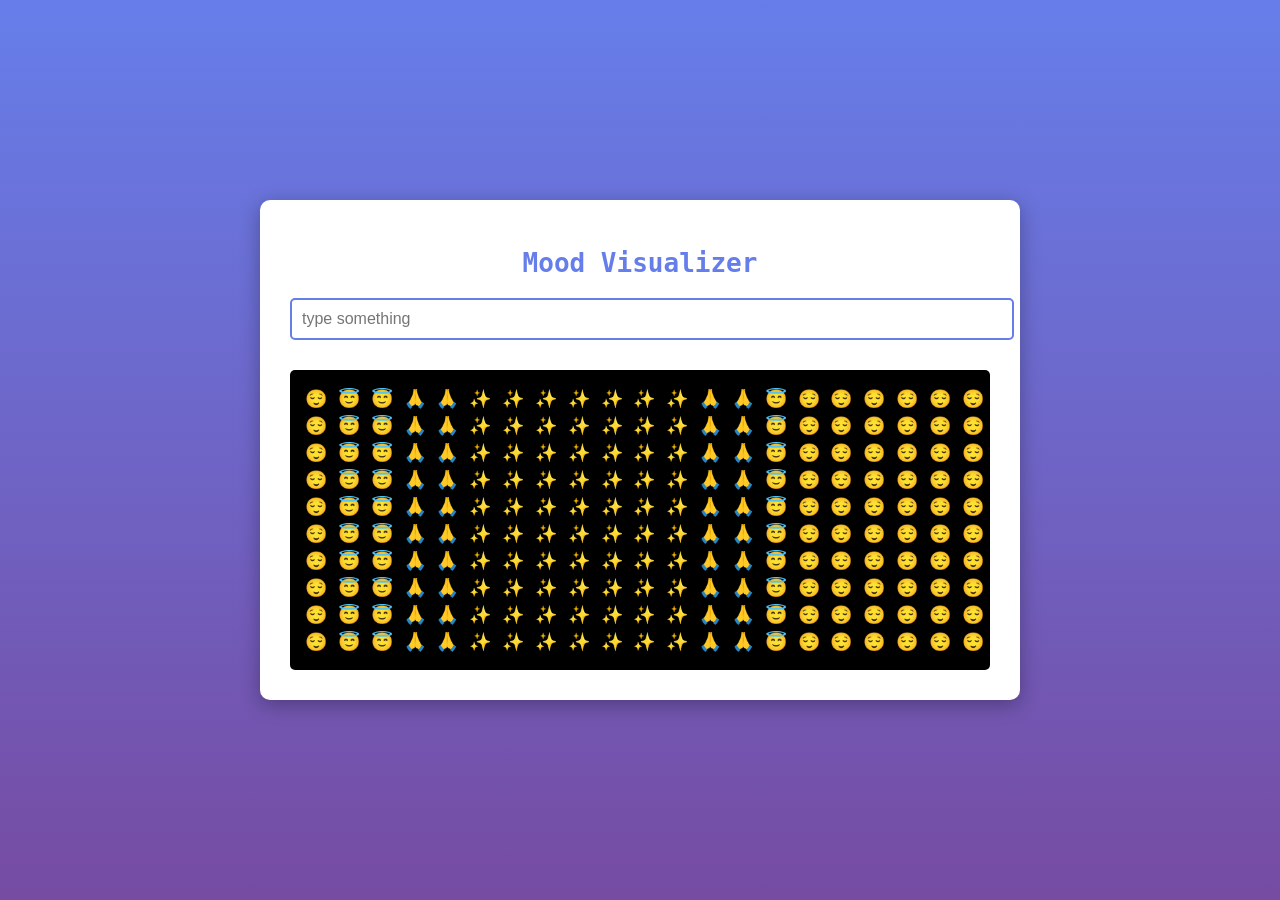
<file: index.html>
<!DOCTYPE html>
<html>
<head>
    <meta charset="UTF-8">
    <title>Mood Visualizer</title>
    <link rel="stylesheet" href="style.css">
</head>
<body>
    <div class="container">
        <h1>Mood Visualizer</h1>
        <input type="text" id="userInput" placeholder="type something">

        <div id="moodText"></div>
        <div id="suggestionText"></div>

        <div id="canvas"></div>
    </div>

    <script>
        let canvas = document.getElementById('canvas');
        let moodText = document.getElementById('moodText');
        let suggestionText = document.getElementById('suggestionText');
        let input = document.getElementById('userInput');

        let count = 0;
        let playing = false;
        let mood = 'calm';

        let moods = {
            happy: { symbols: ['😊', '😄', '🙂', '😃'], speed: 0.2, color: '#ffd700' },
            sad: { symbols: ['😢', '😔', '😞', '☹️'], speed: 0.05, color: '#888' },
            angry: { symbols: ['😠', '😡', '💢', '😤'], speed: 0.3, color: '#ff4444' },
            calm: { symbols: ['😌', '😇', '🙏', '✨'], speed: 0.1, color: '#4299e1' }
        };

        let words = {
            happy: ['happy', 'joy', 'love', 'great', 'good', 'nice'],
            sad: ['sad', 'hurt', 'pain', 'cry', 'bad'],
            angry: ['angry', 'mad', 'hate', 'annoyed'],
            calm: ['calm', 'peace', 'quiet', 'chill']
        };

        // Added suggestions
        let suggestions = {
            happy: "You seem happy! Keep smiling and spreading positivity 😊",
            sad: "You seem sad. Try listening to music, going for a walk, or talking to a friend 💙",
            angry: "You seem angry. Take a deep breath and try relaxing for a few minutes 🧘",
            calm: "You seem calm. Enjoy the peaceful moment and keep relaxing ✨"
        };

        function findMood(text) {
            text = text.toLowerCase();
            
            for (let m in words) {
                for (let i = 0; i < words[m].length; i++) {
                    if (text.includes(words[m][i])) {
                        return m;
                    }
                }
            }
            return 'calm';
        }

        function draw() {
            let currentMood = moods[mood];
            let output = '';

            for (let y = 0; y < 10; y++) {
                for (let x = 0; x < 30; x++) {
                    let wave = Math.sin(x * 0.3 + count * currentMood.speed);
                    let pos = Math.floor((wave + 1) * 2) % currentMood.symbols.length;
                    output += currentMood.symbols[pos] + ' ';
                }
                output += '\n';
            }

            canvas.textContent = output;
            canvas.style.color = currentMood.color;

            count++;

            if (playing) {
                requestAnimationFrame(draw);
            }
        }

        input.addEventListener('input', function() {
            let text = input.value.trim();

            if (text) {
                mood = findMood(text);

                moodText.textContent = 'Mood: ' + mood;

                // Show suggestion
                suggestionText.textContent = suggestions[mood];

                if (!playing) {
                    playing = true;
                    count = 0;
                    draw();
                }
            } else {
                playing = false;
                canvas.textContent = '';
                moodText.textContent = '';
                suggestionText.textContent = '';
            }
        });

        playing = true;
        draw();
    </script>
</body>
</html>
</file>
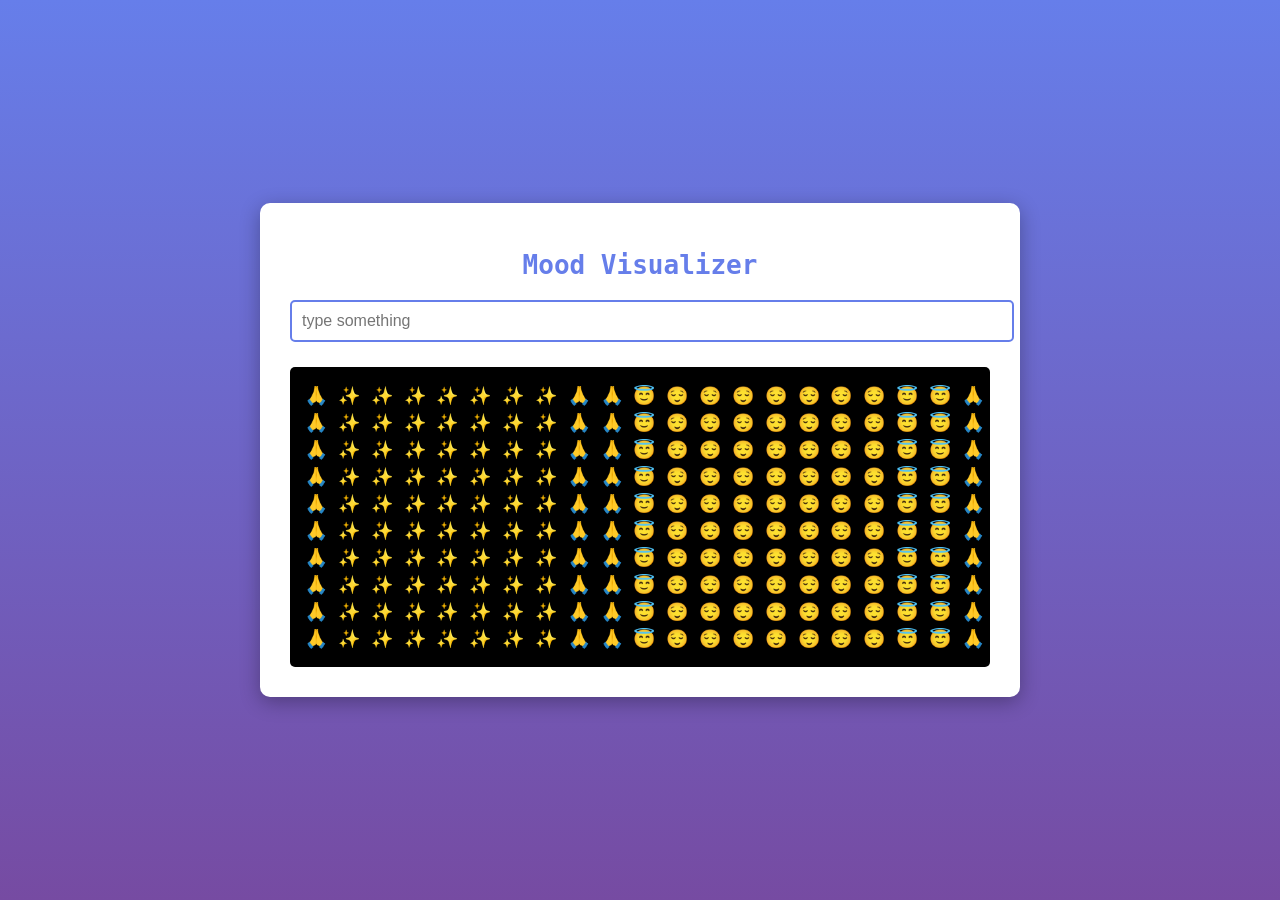
<file: emotion_synthesizer.html>
<!DOCTYPE html>
<html>
<head>
    <meta charset="UTF-8">
    <title>Mood Visualizer</title>
    <link rel="stylesheet" href="style.css">
</head>
<body>
    <div class="container">
        <h1>Mood Visualizer</h1>
        <input type="text" id="userInput" placeholder="type something">
        <div id="moodText"></div>
        <div id="canvas"></div>
    </div>
    <script>
        let canvas = document.getElementById('canvas');
        let moodText = document.getElementById('moodText');
        let input = document.getElementById('userInput');
        let count = 0;
        let playing = false;
        let mood = 'calm';
        let moods = {
            happy: { symbols: ['😊', '😄', '🙂', '😃'], speed: 0.2, color: '#ffd700' },
            sad: { symbols: ['😢', '😔', '😞', '☹️'], speed: 0.05, color: '#888' },
            angry: { symbols: ['😠', '😡', '💢', '😤'], speed: 0.3, color: '#ff4444' },
            calm: { symbols: ['😌', '😇', '🙏', '✨'], speed: 0.1, color: '#4299e1' }
        };
        let words = {
            happy: ['happy', 'joy', 'love', 'great', 'good', 'nice'],
            sad: ['sad', 'hurt', 'pain', 'cry', 'bad'],
            angry: ['angry', 'mad', 'hate', 'annoyed'],
            calm: ['calm', 'peace', 'quiet', 'chill']
        };
        function findMood(text) {
            text = text.toLowerCase();
            
            for (let m in words) {
                for (let i = 0; i < words[m].length; i++) {
                    if (text.includes(words[m][i])) {
                        return m;
                    }
                }
            }
            return 'calm';
        }
        function draw() {
            let currentMood = moods[mood];
            let output = '';
            for (let y = 0; y < 10; y++) {
                for (let x = 0; x < 30; x++) {
                    let wave = Math.sin(x * 0.3 + count * currentMood.speed);
                    let pos = Math.floor((wave + 1) * 2) % currentMood.symbols.length;
                    output += currentMood.symbols[pos] + ' ';
                }
                output += '\n';
            }  
            canvas.textContent = output;
            canvas.style.color = currentMood.color;
            count++;
            
            if (playing) {
                requestAnimationFrame(draw);
            }
        }
        input.addEventListener('input', function() {
            let text = input.value.trim();
            if (text) {
                mood = findMood(text);
                moodText.textContent = 'Mood: ' + mood;
                
                if (!playing) {
                    playing = true;
                    count = 0;
                    draw();
                }
            } else {
                playing = false;
                canvas.textContent = '';
                moodText.textContent = '';
            }
        });
        playing = true;
        draw();
    </script>
</body>
</html>
</file>
<file: style.css>
body {
    font-family: monospace;
    background: linear-gradient(#667eea, #764ba2);
    height: 100vh;
    margin: 0;
    display: flex;
    align-items: center;
    justify-content: center;
}

.container {
    background: white;
    border-radius: 10px;
    padding: 30px;
    max-width: 700px;
    box-shadow: 0 5px 20px rgba(0,0,0,0.3);
}

h1 {
    text-align: center;
    color: #667eea;
    margin-bottom: 20px;
}

input {
    width: 100%;
    padding: 10px;
    font-size: 16px;
    border: 2px solid #667eea;
    border-radius: 5px;
    margin-bottom: 15px;
}

#moodText {
    text-align: center;
    font-size: 18px;
    margin-bottom: 10px;
    color: #333;
}

#suggestionText {
    text-align: center;
    font-size: 16px;
    margin-bottom: 15px;
    color: #444;
}

#canvas {
    background: black;
    border-radius: 5px;
    padding: 15px;
    min-height: 200px;
    color: white;
    white-space: pre;
    font-size: 18px;
    line-height: 1.5;
    overflow: hidden;
}
</file>
